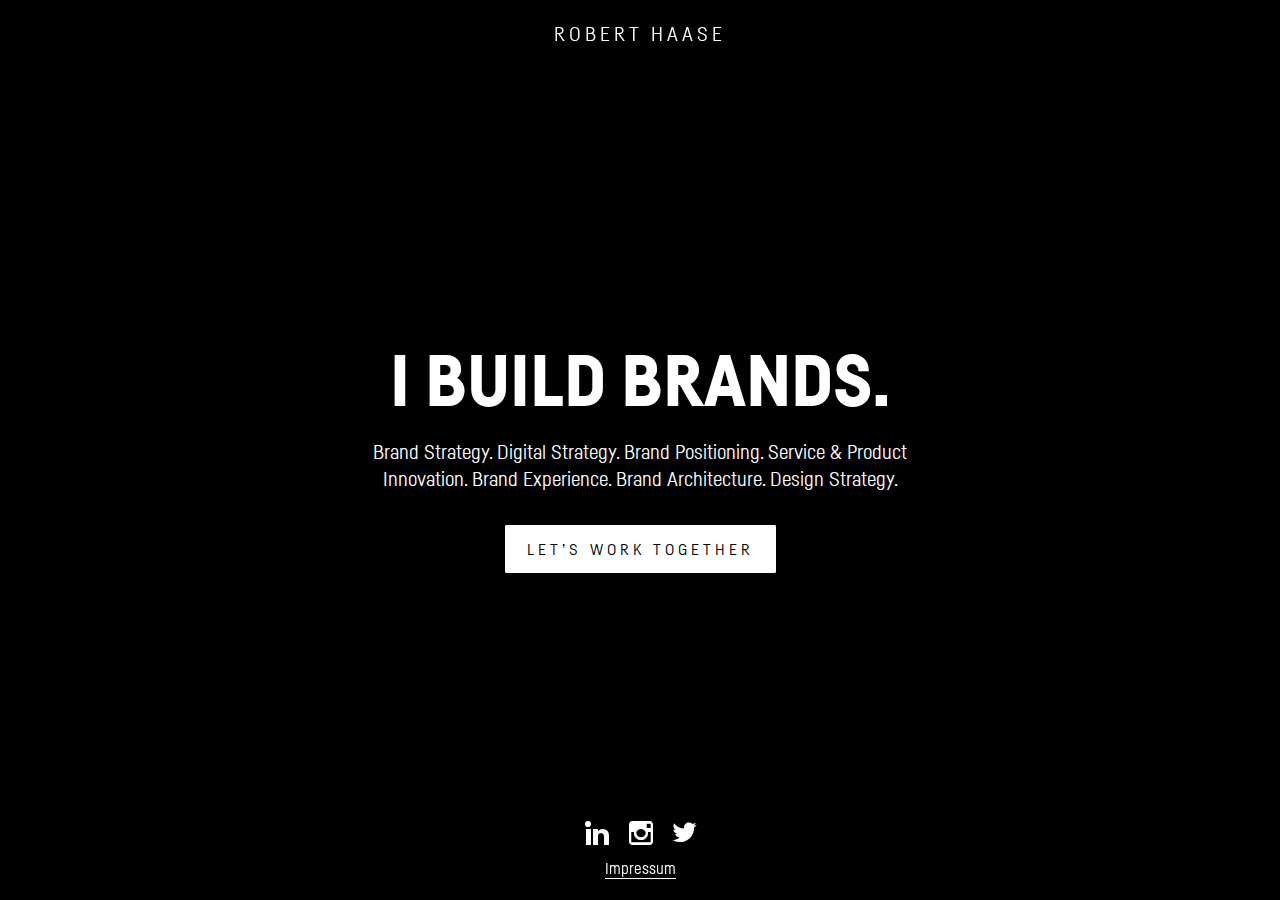
<file: index.html>
<!DOCTYPE html>
<html lang="en">
<head>

  <meta charset="utf-8" />
  <meta name="viewport" content="width=device-width,initial-scale=1.0">

  <title>Robert Haase - Brand Strategy</title>
  <meta name="description" content="">
  <meta name="keywords" content="">
  <meta name="robots" content="index, follow" />

  <meta name="twitter:card" content="Robert Haase">
  <meta name="twitter:site" content="@brand_academy">
  <meta name="twitter:creator" content="Robert Haase">
  <meta name="twitter:title" content="Robert Haase - I build Brands.">
  <meta name="twitter:description" content="">
  <meta name="twitter:image:src" content="">

  <meta property="og:url" content="http://www.robert-haase.de/">
  <meta property="og:type" content="article">
  <meta property="og:title" content="">
  <meta property="og:image" content="" />
  <meta property="og:description" content="">
  <meta property="og:site_name" content="">

  <link rel="stylesheet" href="stylesheet.css">
  <link href="webfonts/ss-social-regular.css" rel="stylesheet" />
  <script src="jquery.js" type="text/javascript"></script>

</head>
<body>

  <main>
    <header>
      <div class="logo">
        <h1><a href="/" title="Robert Haase">Robert Haase</a></h1>
      </div>
    </header>

    <section class="content">
      <h1>I build Brands.</h1>
      <p>Brand Strategy. Digital Strategy. Brand Positioning. Service & Product Innovation. Brand Experience. Brand Architecture. Design Strategy.</p>
      <a href="#" class="button js-form-toggle">Let’s work together</a>
    </section>

    <footer>
      <nav class="social-media-nav">
        <ul>
          <li><a href="https://www.linkedin.com/in/rohaase"><i class="ss-icon social-icon social-icon--li">linkedin</i></a></li>
          <li><a href="http://instagram.com/rohaase"><i class="ss-icon social-icon social-icon--ig">instagram</i></a></li>
          <li><a href="https://twitter.com/brand_academy"><i class="ss-icon social-icon social-icon--tw">twitter</i></a></li>
        </ul>
        <a href="impressum.html" class="link">Impressum</a>
      </nav>
    </footer>
  </main>

  <div class="form">
    <a href="#" class="link close-link js-form-toggle">Close this form</a>
    <form id="form2" name="form2" class="contact-form" accept-charset="UTF-8" autocomplete="off" enctype="multipart/form-data" method="post" novalidate="" action="https://rohaase.wufoo.com/forms/z6mfotk19qwgrg/#public">

      <div class="contact-form__row">
        <div class="contact-form__row__cell">
          <label for="name" class="contact-form__label required">Vorname</label>
          <input id="Field1" name="Field1" type="text" class="contact-form__textfield" placeholder="Martina" required="">
        </div>

        <div class="contact-form__row__cell">
          <label for="email" class="contact-form__label required">Nachname</label>
          <input id="Field2" name="Field2" type="email" spellcheck="false" class="contact-form__textfield" placeholder="Mustermann" required="">
        </div>
      </div>

      <div class="contact-form__row">
        <div class="contact-form__row__cell">
          <label for="email" class="contact-form__label required">E-Mail</label>
          <input id="Field3" name="Field3" type="email" spellcheck="false" class="contact-form__textfield" placeholder="martina@mustermann.de" required="">
        </div>

        <div class="contact-form__row__cell">
          <label for="tel" class="contact-form__label required">Telefonnummer</label>
          <input id="Field5" class="contact-form__textfield" name="Field5" required="" type="tel" placeholder="030 123 456">
        </div>
      </div>

      <div class="contact-form__row">
        <div class="contact-form__row__cell contact-form__row__cell--full">
          <label for="message" class="contact-form__label">Nachricht</label>
          <textarea id="Field6" name="Field6" class="contact-form__textarea" spellcheck="true"></textarea>
        </div>
      </div>

      <div class="contact-form__row">
        <div class="contact-form__row__cell contact-form__row__cell--full">
          <input id="saveForm" name="saveForm" class="contact-form__submit button" type="submit" value="Absenden">
        </div>
      </div>

      <div class="hide">
        <label for="comment">Do Not Fill This Out</label>
        <textarea name="comment" id="comment" rows="1" cols="1"></textarea>
        <input type="hidden" id="idstamp" name="idstamp" value="ShM9d03zR/7Z8cEFZIV99TqbxeEY0RgNTFriG5c6Nxg=" />
      </div>
    </form>
  </div>

  <script>
    $( ".js-form-toggle" ).click(function() {
      $( ".form" ).toggleClass( "is-open" );
    });
    </script>

    <script>
    (function(i,s,o,g,r,a,m){i['GoogleAnalyticsObject']=r;i[r]=i[r]||function(){
    (i[r].q=i[r].q||[]).push(arguments)},i[r].l=1*new Date();a=s.createElement(o),
    m=s.getElementsByTagName(o)[0];a.async=1;a.src=g;m.parentNode.insertBefore(a,m)
    })(window,document,'script','https://www.google-analytics.com/analytics.js','ga');

    ga('create', 'UA-87916335-1', 'auto');
    ga('send', 'pageview');

  </script>

</body>
</html>
</file>
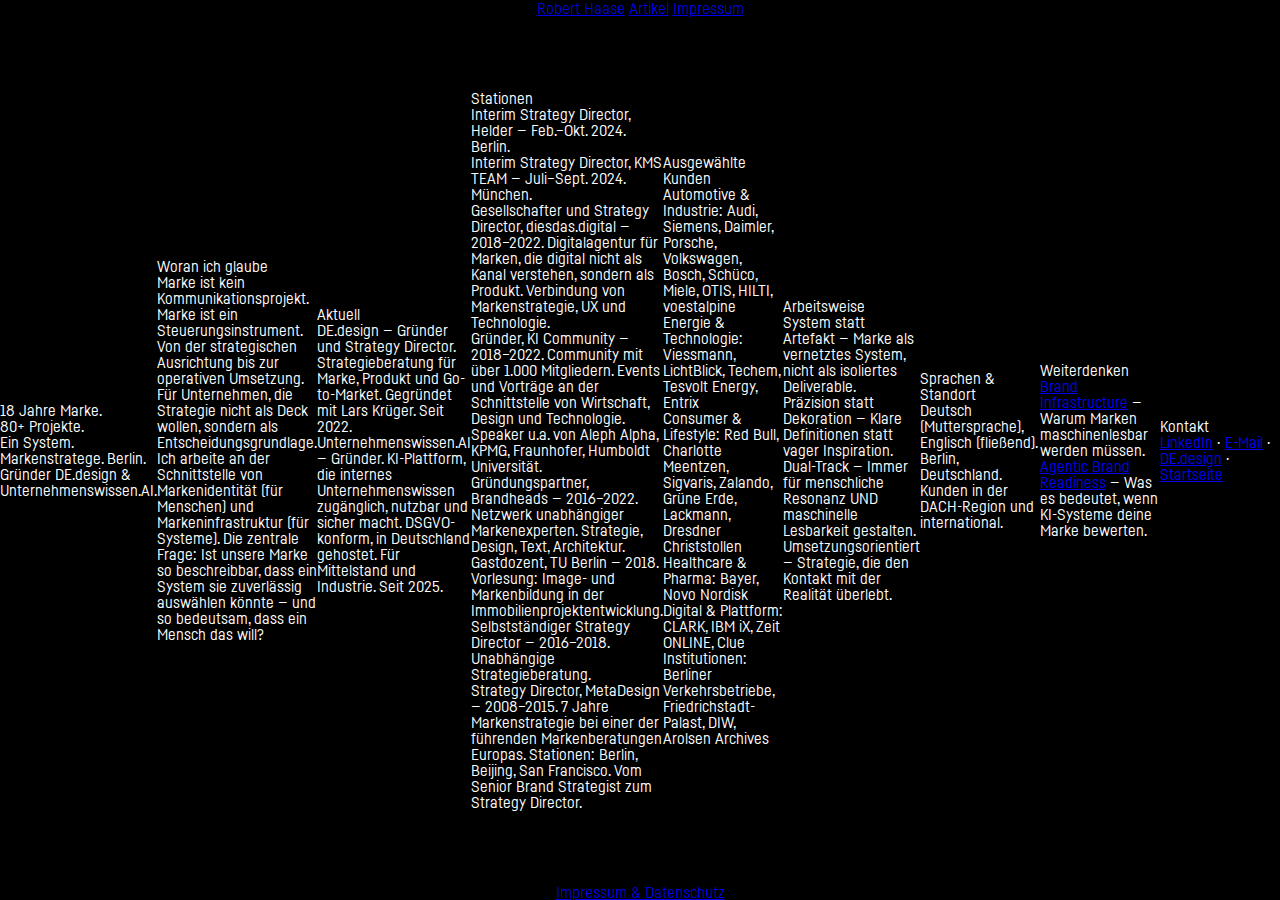
<file: about.html>
<!DOCTYPE html>
<html lang="de">
<head>
  <meta charset="UTF-8">
  <meta name="viewport" content="width=device-width, initial-scale=1.0">
  <title>Über Robert Haase — Markenstratege, Berlin</title>
  <meta name="description" content="Markenstratege mit 18+ Jahren Erfahrung. Stationen bei MetaDesign, diesdas.digital, Helder, KMS TEAM. Gründer DE.design & Unternehmenswissen.AI.">
  <meta name="author" content="Robert Haase">
  <link rel="icon" href="/favicon.ico" sizes="any">
  <link rel="apple-touch-icon" href="/apple-touch-icon.png">
  <link rel="canonical" href="https://robert-haase.de/about.html">
  <link rel="alternate" type="text/plain" href="/llms.txt" title="LLM Briefing">
  <link rel="alternate" type="text/plain" href="/llms-full.txt" title="LLM Full Profile">
  <link rel="stylesheet" href="stylesheet.css">

  <!-- Open Graph -->
  <meta property="og:type" content="profile">
  <meta property="og:title" content="Über Robert Haase — Markenstratege">
  <meta property="og:description" content="Markenstratege mit 18+ Jahren Erfahrung. 80+ Marken. Stationen bei MetaDesign, diesdas.digital, Helder, KMS TEAM.">
  <meta property="og:url" content="https://robert-haase.de/about.html">
  <meta property="og:image" content="https://robert-haase.de/og-image.png">
  <meta property="og:image:width" content="1200">
  <meta property="og:image:height" content="630">
  <meta property="og:locale" content="de_DE">
  <meta property="og:site_name" content="Robert Haase">
  <meta property="profile:first_name" content="Robert">
  <meta property="profile:last_name" content="Haase">

  <!-- Twitter/X -->
  <meta name="twitter:card" content="summary_large_image">
  <meta name="twitter:title" content="Über Robert Haase — Markenstratege">
  <meta name="twitter:description" content="Markenstratege mit 18+ Jahren Erfahrung. 80+ Marken. Berlin.">
  <meta name="twitter:image" content="https://robert-haase.de/og-image.png">

  <!-- Structured Data: BreadcrumbList -->
  <script type="application/ld+json">
  {
    "@context": "https://schema.org",
    "@type": "BreadcrumbList",
    "itemListElement": [
      { "@type": "ListItem", "position": 1, "name": "Startseite", "item": "https://robert-haase.de/" },
      { "@type": "ListItem", "position": 2, "name": "Über", "item": "https://robert-haase.de/about.html" }
    ]
  }
  </script>

  <!-- Structured Data: ProfilePage + Person -->
  <script type="application/ld+json">
  {
    "@context": "https://schema.org",
    "@type": "ProfilePage",
    "mainEntity": {
      "@id": "https://robert-haase.de/#person",
      "@type": "Person",
      "name": "Robert Haase",
      "url": "https://robert-haase.de",
      "jobTitle": "Markenstratege",
      "description": "Brand strategist working at the intersection of brand identity (for humans) and brand infrastructure (for systems). 80+ brands in 18+ years.",
      "knowsAbout": [
        "Brand Strategy", "Brand Positioning", "Brand Architecture",
        "Brand Infrastructure", "Agentic Brand Readiness",
        "Go-to-Market Strategy", "Digital Strategy"
      ],
      "knowsLanguage": ["de", "en"],
      "image": "https://robert-haase.de/og-image.png",
      "sameAs": [
        "https://www.linkedin.com/in/rohaase/"
      ],
      "address": {
        "@type": "PostalAddress",
        "addressLocality": "Berlin",
        "addressCountry": "DE"
      },
      "email": "hallo@robert-haase.de",
      "alumniOf": [
        { "@type": "Organization", "name": "MetaDesign" },
        { "@type": "Organization", "name": "diesdas.digital" },
        { "@type": "Organization", "name": "Helder" },
        { "@type": "Organization", "name": "KMS TEAM" }
      ]
    },
    "hasPart": [
      {
        "@type": "Article",
        "@id": "https://robert-haase.de/brand-infrastructure.html#article"
      },
      {
        "@type": "Article",
        "@id": "https://robert-haase.de/agentic-brand-readiness.html#article"
      }
    ]
  }
  </script>
</head>
<body>

  <header>
    <nav>
      <a href="/" class="name">Robert Haase</a>
      <a href="brand-infrastructure.html">Artikel</a>
      <a href="impressum.html">Impressum</a>
    </nav>
  </header>

  <main>
    <section class="hero">
      <h1>18 Jahre Marke.<br>80+ Projekte.<br>Ein System.</h1>
      <p class="subtitle">Markenstratege. Berlin. Gründer DE.design & Unternehmenswissen.AI.</p>
    </section>

    <section>
      <h2>Woran ich glaube</h2>
      <p>Marke ist kein Kommunikationsprojekt. Marke ist ein Steuerungsinstrument. Von der strategischen Ausrichtung bis zur operativen Umsetzung. Für Unternehmen, die Strategie nicht als Deck wollen, sondern als Entscheidungsgrundlage.</p>
      <p>Ich arbeite an der Schnittstelle von <strong>Markenidentität</strong> (für Menschen) und <strong>Markeninfrastruktur</strong> (für Systeme). Die zentrale Frage: Ist unsere Marke so beschreibbar, dass ein System sie zuverlässig auswählen könnte — und so bedeutsam, dass ein Mensch das will?</p>
    </section>

    <section>
      <h2>Aktuell</h2>
      <ul>
        <li><strong>DE.design</strong> — Gründer und Strategy Director. Strategieberatung für Marke, Produkt und Go-to-Market. Gegründet mit Lars Krüger. Seit 2022.</li>
        <li><strong>Unternehmenswissen.AI</strong> — Gründer. KI-Plattform, die internes Unternehmenswissen zugänglich, nutzbar und sicher macht. DSGVO-konform, in Deutschland gehostet. Für Mittelstand und Industrie. Seit 2025.</li>
      </ul>
    </section>

    <section>
      <h2>Stationen</h2>
      <ul>
        <li><strong>Interim Strategy Director, Helder</strong> — Feb.–Okt. 2024. Berlin.</li>
        <li><strong>Interim Strategy Director, KMS TEAM</strong> — Juli–Sept. 2024. München.</li>
        <li><strong>Gesellschafter und Strategy Director, diesdas.digital</strong> — 2018–2022. Digitalagentur für Marken, die digital nicht als Kanal verstehen, sondern als Produkt. Verbindung von Markenstrategie, UX und Technologie.</li>
        <li><strong>Gründer, KI Community</strong> — 2018–2022. Community mit über 1.000 Mitgliedern. Events und Vorträge an der Schnittstelle von Wirtschaft, Design und Technologie. Speaker u.a. von Aleph Alpha, KPMG, Fraunhofer, Humboldt Universität.</li>
        <li><strong>Gründungspartner, Brandheads</strong> — 2016–2022. Netzwerk unabhängiger Markenexperten. Strategie, Design, Text, Architektur.</li>
        <li><strong>Gastdozent, TU Berlin</strong> — 2018. Vorlesung: Image- und Markenbildung in der Immobilienprojektentwicklung.</li>
        <li><strong>Selbstständiger Strategy Director</strong> — 2016–2018. Unabhängige Strategieberatung.</li>
        <li><strong>Strategy Director, MetaDesign</strong> — 2008–2015. 7 Jahre Markenstrategie bei einer der führenden Markenberatungen Europas. Stationen: Berlin, Beijing, San Francisco. Vom Senior Brand Strategist zum Strategy Director.</li>
      </ul>
    </section>

    <section>
      <h2>Ausgewählte Kunden</h2>
      <p><strong>Automotive & Industrie:</strong> Audi, Siemens, Daimler, Porsche, Volkswagen, Bosch, Schüco, Miele, OTIS, HILTI, voestalpine</p>
      <p><strong>Energie & Technologie:</strong> Viessmann, LichtBlick, Techem, Tesvolt Energy, Entrix</p>
      <p><strong>Consumer & Lifestyle:</strong> Red Bull, Charlotte Meentzen, Sigvaris, Zalando, Grüne Erde, Lackmann, Dresdner Christstollen</p>
      <p><strong>Healthcare & Pharma:</strong> Bayer, Novo Nordisk</p>
      <p><strong>Digital & Plattform:</strong> CLARK, IBM iX, Zeit ONLINE, Clue</p>
      <p><strong>Institutionen:</strong> Berliner Verkehrsbetriebe, Friedrichstadt-Palast, DIW, Arolsen Archives</p>
    </section>

    <section>
      <h2>Arbeitsweise</h2>
      <ul>
        <li><strong>System statt Artefakt</strong> — Marke als vernetztes System, nicht als isoliertes Deliverable.</li>
        <li><strong>Präzision statt Dekoration</strong> — Klare Definitionen statt vager Inspiration.</li>
        <li><strong>Dual-Track</strong> — Immer für menschliche Resonanz UND maschinelle Lesbarkeit gestalten.</li>
        <li><strong>Umsetzungsorientiert</strong> — Strategie, die den Kontakt mit der Realität überlebt.</li>
      </ul>
    </section>

    <section>
      <h2>Sprachen & Standort</h2>
      <p>Deutsch (Muttersprache), Englisch (fließend). Berlin, Deutschland. Kunden in der DACH-Region und international.</p>
    </section>

    <section>
      <h2>Weiterdenken</h2>
      <ul>
        <li><a href="brand-infrastructure.html">Brand Infrastructure</a> — Warum Marken maschinenlesbar werden müssen.</li>
        <li><a href="agentic-brand-readiness.html">Agentic Brand Readiness</a> — Was es bedeutet, wenn KI-Systeme deine Marke bewerten.</li>
      </ul>
    </section>

    <section class="connect">
      <h2>Kontakt</h2>
      <p>
        <a href="https://www.linkedin.com/in/rohaase/">LinkedIn</a> ·
        <a href="mailto:hallo@robert-haase.de">E-Mail</a> ·
        <a href="https://www.de.design">DE.design</a> ·
        <a href="/">Startseite</a>
      </p>
    </section>
  </main>

  <footer>
    <p><a href="impressum.html">Impressum &amp; Datenschutz</a></p>
  </footer>

</body>
</html>
</file>
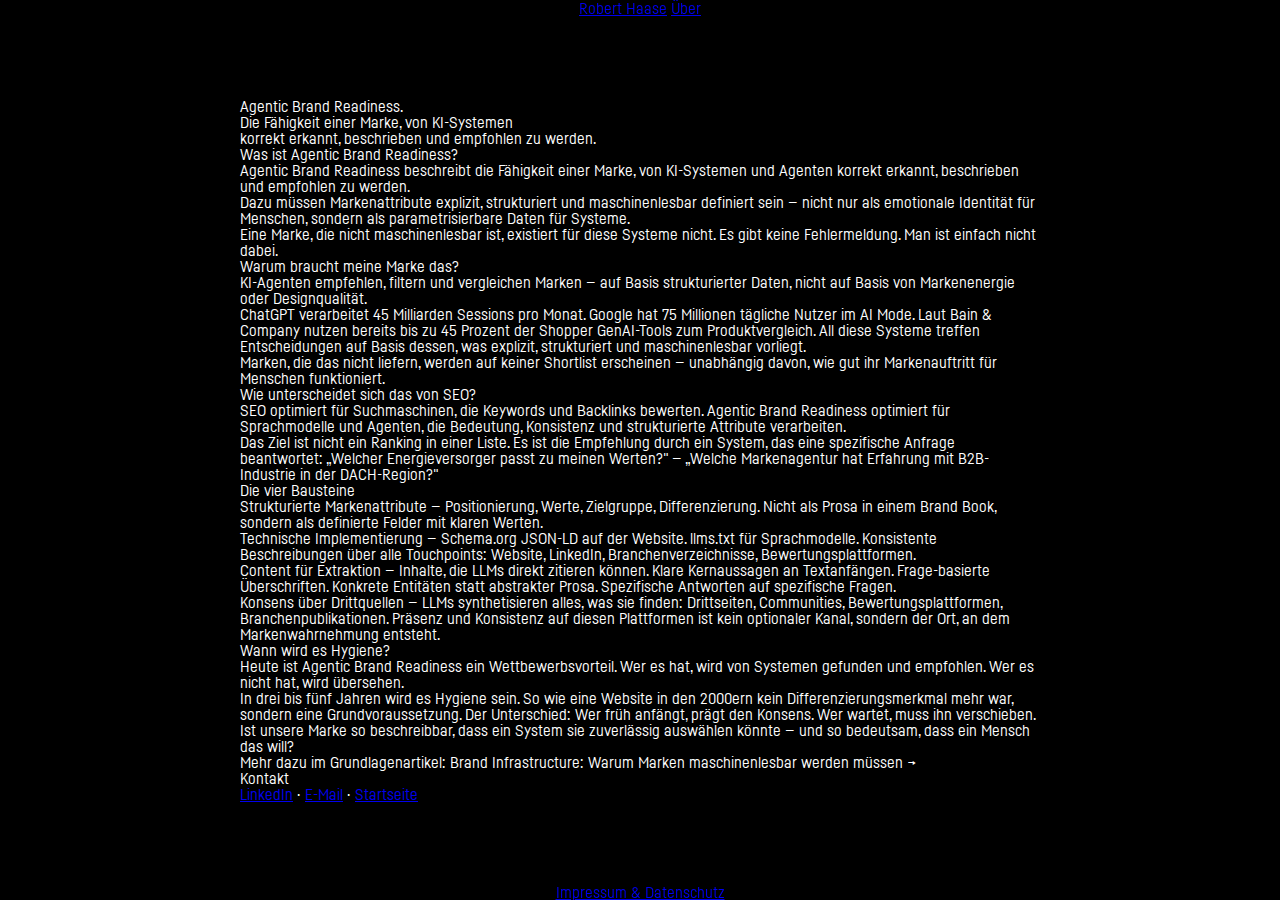
<file: agentic-brand-readiness.html>
<!DOCTYPE html>
<html lang="de">
<head>
  <meta charset="UTF-8">
  <meta name="viewport" content="width=device-width, initial-scale=1.0">
  <title>Agentic Brand Readiness — Robert Haase</title>
  <meta name="description" content="Agentic Brand Readiness: Die Fähigkeit einer Marke, von KI-Systemen korrekt erkannt, beschrieben und empfohlen zu werden. Was es ist, warum es zählt, wie man es aufbaut.">
  <meta name="author" content="Robert Haase">
  <link rel="icon" href="/favicon.ico" sizes="any">
  <link rel="apple-touch-icon" href="/apple-touch-icon.png">
  <link rel="canonical" href="https://robert-haase.de/agentic-brand-readiness.html">
  <link rel="stylesheet" href="stylesheet.css">

  <!-- Open Graph -->
  <meta property="og:type" content="article">
  <meta property="og:title" content="Agentic Brand Readiness — Robert Haase">
  <meta property="og:description" content="Die Fähigkeit einer Marke, von KI-Systemen korrekt erkannt, beschrieben und empfohlen zu werden. Was es ist, warum es zählt, wie man es aufbaut.">
  <meta property="og:url" content="https://robert-haase.de/agentic-brand-readiness.html">
  <meta property="og:image" content="https://robert-haase.de/og-image.png">
  <meta property="og:image:width" content="1200">
  <meta property="og:image:height" content="630">
  <meta property="og:locale" content="de_DE">
  <meta property="og:site_name" content="Robert Haase">

  <!-- Twitter/X -->
  <meta name="twitter:card" content="summary_large_image">
  <meta name="twitter:title" content="Agentic Brand Readiness — Robert Haase">
  <meta name="twitter:description" content="Die Fähigkeit einer Marke, von KI-Systemen korrekt erkannt, beschrieben und empfohlen zu werden.">
  <meta name="twitter:image" content="https://robert-haase.de/og-image.png">

  <!-- Structured Data: BreadcrumbList -->
  <script type="application/ld+json">
  {
    "@context": "https://schema.org",
    "@type": "BreadcrumbList",
    "itemListElement": [
      { "@type": "ListItem", "position": 1, "name": "Startseite", "item": "https://robert-haase.de/" },
      { "@type": "ListItem", "position": 2, "name": "Agentic Brand Readiness", "item": "https://robert-haase.de/agentic-brand-readiness.html" }
    ]
  }
  </script>

  <!-- Structured Data: Article -->
  <script type="application/ld+json">
  {
    "@context": "https://schema.org",
    "@type": "Article",
    "@id": "https://robert-haase.de/agentic-brand-readiness.html#article",
    "headline": "Agentic Brand Readiness",
    "description": "Die Fähigkeit einer Marke, von KI-Systemen und Agenten korrekt erkannt, beschrieben und empfohlen zu werden. Dazu müssen Markenattribute explizit, strukturiert und maschinenlesbar definiert sein.",
    "author": { "@id": "https://robert-haase.de/#person" },
    "publisher": { "@id": "https://robert-haase.de/#person" },
    "datePublished": "2026-03-27",
    "dateModified": "2026-03-27",
    "mainEntityOfPage": "https://robert-haase.de/agentic-brand-readiness.html",
    "image": "https://robert-haase.de/og-image.png",
    "inLanguage": "de",
    "keywords": ["Agentic Brand Readiness", "Brand Infrastructure", "Maschinenlesbare Marke", "AI Brand Visibility", "GEO", "AEO", "Brand Strategy", "KI Marke"],
    "articleSection": "Brand Strategy"
  }
  </script>

  <!-- Structured Data: FAQPage -->
  <script type="application/ld+json">
  {
    "@context": "https://schema.org",
    "@type": "FAQPage",
    "mainEntity": [
      {
        "@type": "Question",
        "name": "Was ist Agentic Brand Readiness?",
        "acceptedAnswer": {
          "@type": "Answer",
          "text": "Agentic Brand Readiness ist die Fähigkeit einer Marke, von KI-Systemen und Agenten korrekt erkannt, beschrieben und empfohlen zu werden. Dazu müssen Markenattribute explizit, strukturiert und maschinenlesbar definiert sein — nicht nur als emotionale Identität für Menschen, sondern als parametrisierbare Daten für Systeme."
        }
      },
      {
        "@type": "Question",
        "name": "Warum braucht meine Marke Agentic Brand Readiness?",
        "acceptedAnswer": {
          "@type": "Answer",
          "text": "KI-Agenten empfehlen, filtern und vergleichen Marken — auf Basis strukturierter Daten, nicht auf Basis von Markenenergie oder Designqualität. Wer nicht maschinenlesbar ist, existiert für diese Systeme nicht. ChatGPT, Perplexity, Google AI Overviews und spezialisierte Agenten entscheiden mit, wer auf einer Shortlist landet. Marken, die ihre Attribute nicht explizit definiert haben, werden schlicht übergangen."
        }
      },
      {
        "@type": "Question",
        "name": "Wie unterscheidet sich Agentic Brand Readiness von klassischer SEO?",
        "acceptedAnswer": {
          "@type": "Answer",
          "text": "SEO optimiert für Suchmaschinen, die Keywords und Backlinks bewerten. Agentic Brand Readiness optimiert für Sprachmodelle und Agenten, die Bedeutung, Konsistenz und strukturierte Markenattribute verarbeiten. Das Ziel ist nicht ein Ranking in einer Liste — sondern die Empfehlung durch ein System, das eine spezifische Anfrage beantwortet."
        }
      },
      {
        "@type": "Question",
        "name": "Was sind die Bausteine von Agentic Brand Readiness?",
        "acceptedAnswer": {
          "@type": "Answer",
          "text": "Die vier Kernbausteine: 1. Strukturierte Markenattribute — Positionierung, Werte, Zielgruppe, Differenzierung als definierte Felder, nicht als Prosa. 2. Technische Implementierung — Schema.org JSON-LD, llms.txt, konsistente Beschreibungen über alle Touchpoints. 3. Content für Extraktion — Inhalte, die LLMs direkt zitieren können: klare Kernaussagen, frage-basierte Strukturen, konkrete Entitäten. 4. Konsens über Drittquellen — Sichtbarkeit auf Plattformen, die LLMs als Quellen nutzen: Branchenpublikationen, Bewertungsplattformen, Communities."
        }
      },
      {
        "@type": "Question",
        "name": "Wie kann Robert Haase bei Agentic Brand Readiness helfen?",
        "acceptedAnswer": {
          "@type": "Answer",
          "text": "Robert Haase ist Markenstratege mit 18+ Jahren Erfahrung und Gründer von DE.design in Berlin. Er verbindet klassische Markenstrategie mit technischer Implementierung und arbeitet an der Schnittstelle von Brand Identity (für Menschen) und Brand Infrastructure (für Systeme). Kontakt: hallo@robert-haase.de"
        }
      }
    ]
  }
  </script>
</head>
<body>

  <header>
    <nav>
      <a href="/" class="name">Robert Haase</a>
      <a href="about.html">Über</a>
    </nav>
  </header>

  <main>
    <article>
      <section class="hero">
        <h1>Agentic Brand Readiness.</h1>
        <p class="subtitle">Die Fähigkeit einer Marke, von KI-Systemen<br>korrekt erkannt, beschrieben und empfohlen zu werden.</p>
      </section>

      <section class="article-body">

        <h2>Was ist Agentic Brand Readiness?</h2>

        <p>Agentic Brand Readiness beschreibt die Fähigkeit einer Marke, von KI-Systemen und Agenten korrekt erkannt, beschrieben und empfohlen zu werden.</p>

        <p>Dazu müssen Markenattribute explizit, strukturiert und maschinenlesbar definiert sein — nicht nur als emotionale Identität für Menschen, sondern als parametrisierbare Daten für Systeme.</p>

        <p>Eine Marke, die nicht maschinenlesbar ist, existiert für diese Systeme nicht. Es gibt keine Fehlermeldung. Man ist einfach nicht dabei.</p>

        <h2>Warum braucht meine Marke das?</h2>

        <p>KI-Agenten empfehlen, filtern und vergleichen Marken — auf Basis strukturierter Daten, nicht auf Basis von Markenenergie oder Designqualität.</p>

        <p>ChatGPT verarbeitet 45 Milliarden Sessions pro Monat. Google hat 75 Millionen tägliche Nutzer im AI Mode. Laut Bain & Company nutzen bereits bis zu 45 Prozent der Shopper GenAI-Tools zum Produktvergleich. All diese Systeme treffen Entscheidungen auf Basis dessen, was explizit, strukturiert und maschinenlesbar vorliegt.</p>

        <p>Marken, die das nicht liefern, werden auf keiner Shortlist erscheinen — unabhängig davon, wie gut ihr Markenauftritt für Menschen funktioniert.</p>

        <h2>Wie unterscheidet sich das von SEO?</h2>

        <p>SEO optimiert für Suchmaschinen, die Keywords und Backlinks bewerten. Agentic Brand Readiness optimiert für Sprachmodelle und Agenten, die Bedeutung, Konsistenz und strukturierte Attribute verarbeiten.</p>

        <p>Das Ziel ist nicht ein Ranking in einer Liste. Es ist die Empfehlung durch ein System, das eine spezifische Anfrage beantwortet: <em>„Welcher Energieversorger passt zu meinen Werten?"</em> — <em>„Welche Markenagentur hat Erfahrung mit B2B-Industrie in der DACH-Region?"</em></p>

        <h2>Die vier Bausteine</h2>

        <ul>
          <li><strong>Strukturierte Markenattribute</strong> — Positionierung, Werte, Zielgruppe, Differenzierung. Nicht als Prosa in einem Brand Book, sondern als definierte Felder mit klaren Werten.</li>
          <li><strong>Technische Implementierung</strong> — Schema.org JSON-LD auf der Website. llms.txt für Sprachmodelle. Konsistente Beschreibungen über alle Touchpoints: Website, LinkedIn, Branchenverzeichnisse, Bewertungsplattformen.</li>
          <li><strong>Content für Extraktion</strong> — Inhalte, die LLMs direkt zitieren können. Klare Kernaussagen an Textanfängen. Frage-basierte Überschriften. Konkrete Entitäten statt abstrakter Prosa. Spezifische Antworten auf spezifische Fragen.</li>
          <li><strong>Konsens über Drittquellen</strong> — LLMs synthetisieren alles, was sie finden: Drittseiten, Communities, Bewertungsplattformen, Branchenpublikationen. Präsenz und Konsistenz auf diesen Plattformen ist kein optionaler Kanal, sondern der Ort, an dem Markenwahrnehmung entsteht.</li>
        </ul>

        <h2>Wann wird es Hygiene?</h2>

        <p>Heute ist Agentic Brand Readiness ein Wettbewerbsvorteil. Wer es hat, wird von Systemen gefunden und empfohlen. Wer es nicht hat, wird übersehen.</p>

        <p>In drei bis fünf Jahren wird es Hygiene sein. So wie eine Website in den 2000ern kein Differenzierungsmerkmal mehr war, sondern eine Grundvoraussetzung. Der Unterschied: Wer früh anfängt, prägt den Konsens. Wer wartet, muss ihn verschieben.</p>

        <blockquote>Ist unsere Marke so beschreibbar, dass ein System sie zuverlässig auswählen könnte — und so bedeutsam, dass ein Mensch das will?</blockquote>

        <p>Mehr dazu im Grundlagenartikel: <a href="brand-infrastructure.html" style="color: var(--white); border-bottom: 1px solid var(--gray); text-decoration: none; padding-bottom: 1px;">Brand Infrastructure: Warum Marken maschinenlesbar werden müssen →</a></p>

      </section>

      <section class="connect">
        <h2>Kontakt</h2>
        <p>
          <a href="https://www.linkedin.com/in/rohaase/">LinkedIn</a> ·
          <a href="mailto:hallo@robert-haase.de">E-Mail</a> ·
          <a href="/">Startseite</a>
        </p>
      </section>
    </article>
  </main>

  <footer>
    <p><a href="impressum.html">Impressum &amp; Datenschutz</a></p>
  </footer>

</body>
</html>
</file>
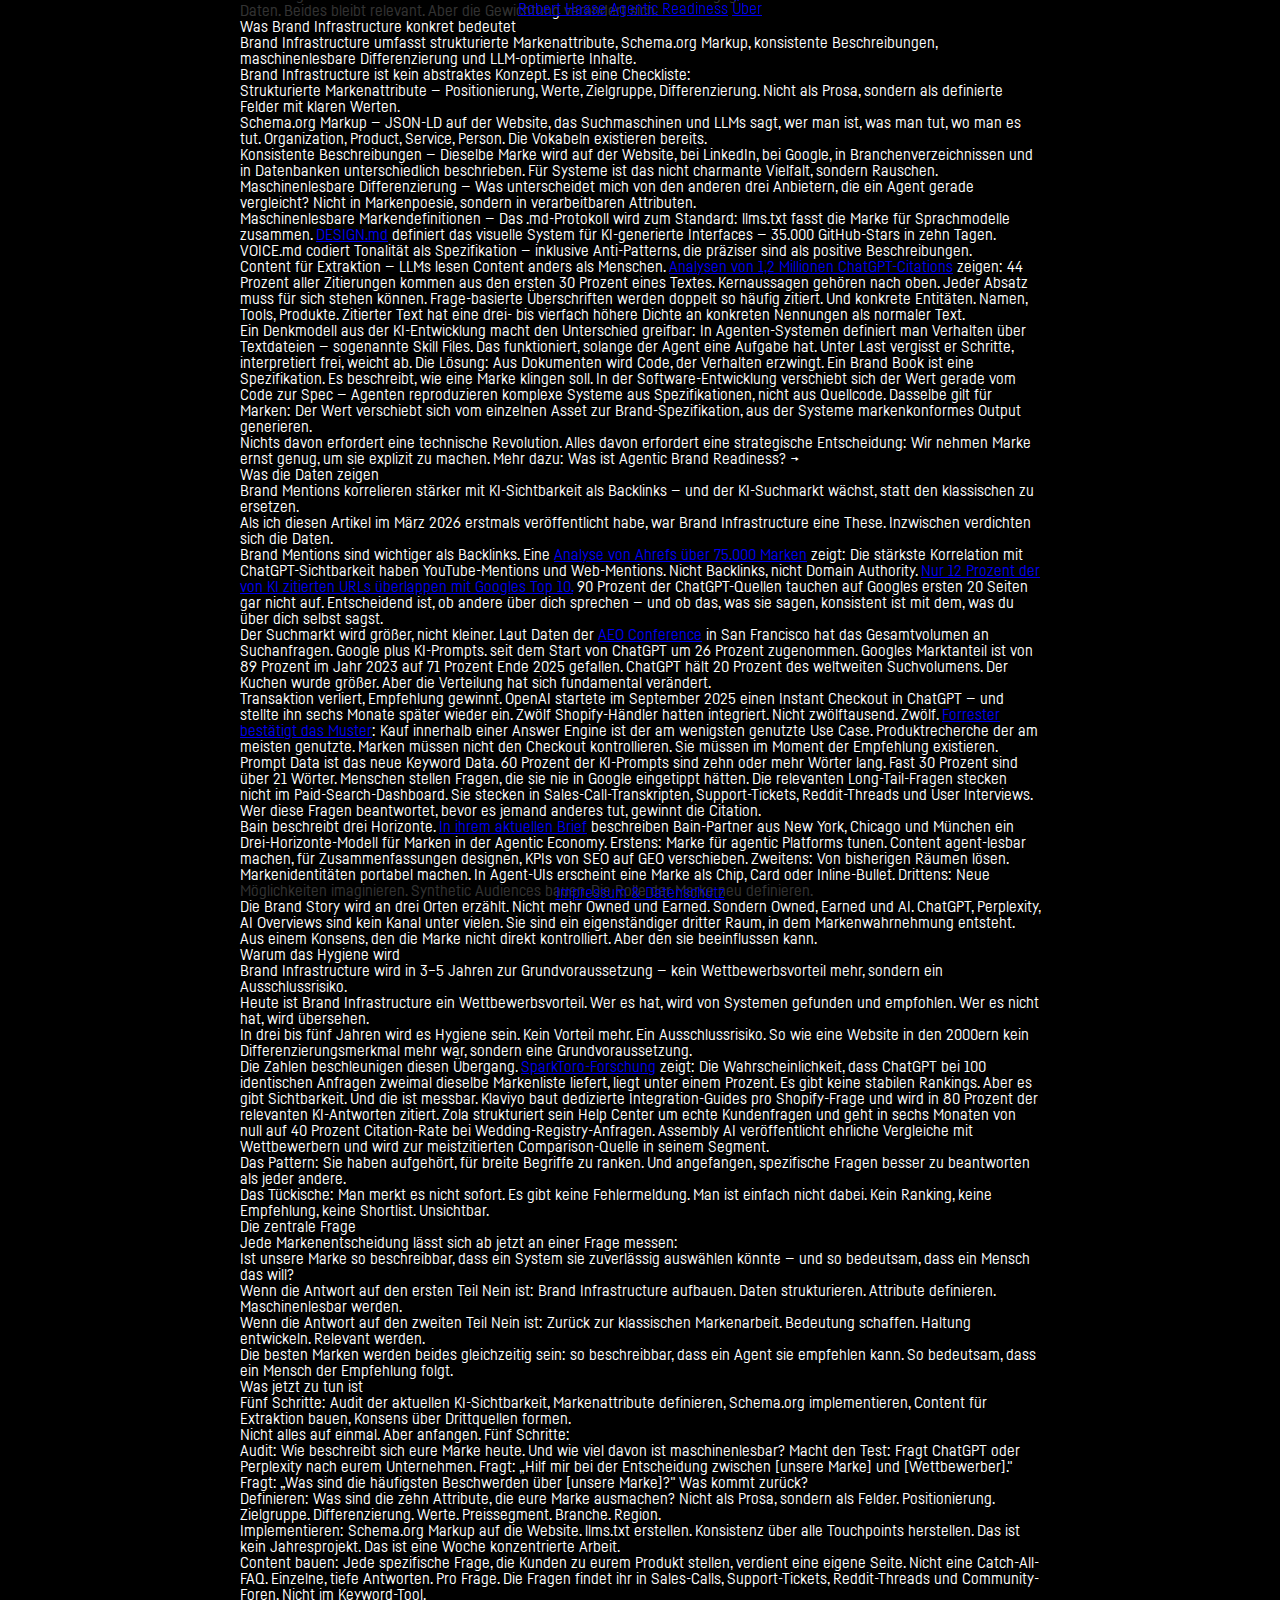
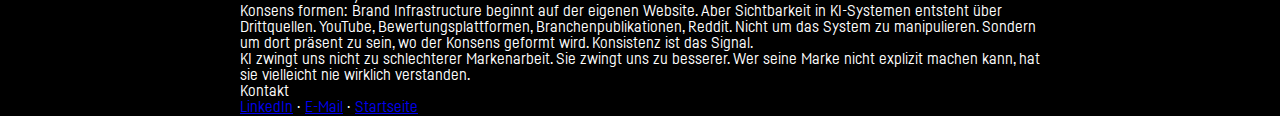
<file: brand-infrastructure.html>
<!DOCTYPE html>
<html lang="de">
<head>
  <meta charset="UTF-8">
  <meta name="viewport" content="width=device-width, initial-scale=1.0">
  <title>Brand Infrastructure: Warum Marken maschinenlesbar werden müssen — Robert Haase</title>
  <meta name="description" content="KI-Agenten erzählen deine Markengeschichte. Ob du willst oder nicht. Brand Infrastructure ist die strategische Antwort: Marke in zwei Richtungen gleichzeitig denken — für Menschen und für Systeme.">
  <meta name="author" content="Robert Haase">
  <link rel="icon" href="/favicon.ico" sizes="any">
  <link rel="apple-touch-icon" href="/apple-touch-icon.png">
  <link rel="canonical" href="https://robert-haase.de/brand-infrastructure.html">
  <link rel="stylesheet" href="stylesheet.css">

  <!-- Open Graph -->
  <meta property="og:type" content="article">
  <meta property="og:title" content="Brand Infrastructure: Warum Marken maschinenlesbar werden müssen">
  <meta property="og:description" content="KI-Agenten erzählen deine Markengeschichte. Ob du willst oder nicht. Brand Infrastructure ist die strategische Antwort.">
  <meta property="og:url" content="https://robert-haase.de/brand-infrastructure.html">
  <meta property="og:image" content="https://robert-haase.de/og-image.png">
  <meta property="og:image:width" content="1200">
  <meta property="og:image:height" content="630">
  <meta property="og:locale" content="de_DE">
  <meta property="og:site_name" content="Robert Haase">
  <meta property="article:author" content="https://www.linkedin.com/in/rohaase/">
  <meta property="article:published_time" content="2026-03-07">
  <meta property="article:modified_time" content="2026-04-10">

  <!-- Twitter/X -->
  <meta name="twitter:card" content="summary_large_image">
  <meta name="twitter:title" content="Brand Infrastructure: Warum Marken maschinenlesbar werden müssen">
  <meta name="twitter:description" content="KI-Agenten erzählen deine Markengeschichte. Ob du willst oder nicht. Brand Infrastructure ist die strategische Antwort.">
  <meta name="twitter:image" content="https://robert-haase.de/og-image.png">

  <!-- Structured Data: BreadcrumbList -->
  <script type="application/ld+json">
  {
    "@context": "https://schema.org",
    "@type": "BreadcrumbList",
    "itemListElement": [
      { "@type": "ListItem", "position": 1, "name": "Startseite", "item": "https://robert-haase.de/" },
      { "@type": "ListItem", "position": 2, "name": "Brand Infrastructure", "item": "https://robert-haase.de/brand-infrastructure.html" }
    ]
  }
  </script>

  <!-- Structured Data: Article -->
  <script type="application/ld+json">
  {
    "@context": "https://schema.org",
    "@type": "Article",
    "@id": "https://robert-haase.de/brand-infrastructure.html#article",
    "headline": "Brand Infrastructure: Warum Marken maschinenlesbar werden müssen",
    "description": "KI-Agenten erzählen deine Markengeschichte. Brand Infrastructure ist die strategische Antwort: Marke in zwei Richtungen gleichzeitig denken — für Menschen und für Systeme.",
    "author": { "@id": "https://robert-haase.de/#person" },
    "publisher": {
      "@type": "Organization",
      "name": "Robert Haase",
      "url": "https://robert-haase.de",
      "logo": {
        "@type": "ImageObject",
        "url": "https://robert-haase.de/og-image.png"
      }
    },
    "datePublished": "2026-03-07",
    "dateModified": "2026-04-10",
    "mainEntityOfPage": "https://robert-haase.de/brand-infrastructure.html",
    "image": "https://robert-haase.de/og-image.png",
    "inLanguage": "de",
    "keywords": ["Brand Infrastructure", "Markeninfrastruktur", "Agentic Economy", "Brand Strategy", "AEO", "GEO", "LLM Brand Visibility", "Maschinenlesbare Marke"],
    "articleSection": "Brand Strategy",
    "speakable": {
      "@type": "SpeakableSpecification",
      "cssSelector": [".hero h1", ".article-body h2", ".article-body blockquote"]
    }
  }
  </script>
</head>
<body>

  <header>
    <nav>
      <a href="/" class="name">Robert Haase</a>
      <a href="agentic-brand-readiness.html">Agentic Readiness</a>
      <a href="about.html">Über</a>
    </nav>
  </header>

  <main>
    <article>
      <section class="hero">
        <h1>Brand Infrastructure:<br>Warum Marken maschinenlesbar werden müssen.</h1>
        <p class="subtitle">März 2026 · Robert Haase · <em>Aktualisiert 10. April 2026</em></p>
      </section>

      <section class="article-body">

        <h2>Die Verschiebung</h2>

        <p><strong>KI-Agenten entscheiden zunehmend mit, welche Marken empfohlen werden — auf Basis strukturierter Daten, nicht auf Basis von Bauchgefühl.</strong></p>

        <p>Markenarbeit war immer eine Disziplin der Interpretation. Ein Logo, ein Claim, ein Gefühl. Menschen sehen eine Marke und entscheiden intuitiv: passt oder passt nicht. Das hat Jahrzehnte funktioniert, weil Menschen die einzigen waren, die entschieden haben.</p>

        <p>Das ändert sich gerade. Nicht irgendwann. Jetzt.</p>

        <p>KI-Agenten empfehlen Produkte, filtern Dienstleister, vergleichen Anbieter. Laut einer aktuellen <a href="https://www.bain.com/insights/when-people-never-see-your-app-designing-brands-for-the-agentic-economy/">Studie von Bain &amp; Company</a> nutzen bereits bis zu 45 Prozent der Shopper GenAI-Tools zum Produktvergleich. Google hat 75 Millionen tägliche Nutzer im AI Mode. ChatGPT verarbeitet weltweit 45 Milliarden Sessions pro Monat. <a href="https://fortune.com/2026/03/29/ai-agents-driving-your-revenue-are-you-invisible-brand/">Targets ChatGPT-Traffic wächst 40 Prozent pro Monat. Walmart bezieht 35 Prozent seines Referral-Traffics von ChatGPT.</a> Diese Systeme entscheiden auf Basis strukturierter Daten. Nicht auf Basis von Markenenergie.</p>

        <p>Marken, die das nicht liefern können, existieren für diese Systeme nicht.</p>

        <h2>Das Problem: Marken sind für Menschen gebaut</h2>

        <p><strong>Was im Kopf funktioniert, funktioniert nicht in einer API-Abfrage — die meisten Markenattribute existieren nicht in maschinenlesbarer Form.</strong></p>

        <p>Die meisten Marken sind exakt dafür optimiert, was sie sein sollten: menschlich erfahrbar. Visuell. Emotional. Intuitiv. Ein gutes Markenbild entsteht im Kopf. Nicht in einer Datenbank.</p>

        <p>Das Problem: Was im Kopf funktioniert, funktioniert nicht in einer API-Abfrage. Ein Agent, der gefragt wird „Welcher Energieversorger passt zu meinen Werten?", braucht keine Farbpalette. Er braucht strukturierte Attribute: Positionierung, Werte, Differenzierungsmerkmale, Zielgruppe, Preissegment. In einem Format, das er verarbeiten kann.</p>

        <p>Die Realität in den meisten Unternehmen: Diese Daten existieren nicht. Oder sie existieren in PowerPoint-Decks, die seit drei Jahren niemand geöffnet hat. Oder sie existieren in den Köpfen von drei Leuten im Marketing, die nächsten Monat die Firma wechseln.</p>

        <h2>KI erzählt deine Markengeschichte. Ob du willst oder nicht.</h2>

        <p>Hier liegt das eigentliche Problem. Es geht nicht nur darum, ob deine Marke auffindbar ist. Es geht darum, dass KI-Systeme deine Markengeschichte bereits erzählen. Sie synthetisieren alles, was sie finden: Website, Reddit-Threads, YouTube-Videos, Bewertungen, LinkedIn-Posts, Glassdoor-Einträge. Daraus formen sie einen Konsens. Und dieser Konsens wird zur Markenwahrnehmung für jeden, der eine KI befragt.</p>

        <p>Das ist die ultimative Konsequenz dessen, was Markenarbeit immer wusste: Man kontrolliert nicht die Marke. Man kontrolliert das Branding und das Brand Marketing. Der Unterschied: Früher waren die unkontrollierten Fragmente verstreut. Ein Beschwerdepost auf Reddit erreichte ein paar hundert Menschen. Heute wird dieser Post von KI-Systemen synthetisiert. Zusammen mit jeder anderen Erwähnung. Für immer. Oder zumindest so lange, bis genug andere Stimmen den Konsens verschieben.</p>

        <h2>Brand Identity und Brand Infrastructure</h2>

        <p><strong>Brand Infrastructure ist die maschinenlesbare Schicht der Marke — explizit, parametrisierbar, für Systeme. Sie ergänzt Brand Identity, ersetzt sie nicht.</strong></p>

        <p>Die Lösung ist nicht, Marken weniger menschlich zu machen. Die Lösung ist, Marke in zwei Richtungen gleichzeitig zu denken:</p>

        <p><strong>Brand Identity</strong> — offen, emotional, für Menschen. Das, was Markenarbeit immer war und bleiben muss. Die Geschichte. Das Gefühl. Die Haltung. Was Menschen dazu bringt, sich für eine Marke zu entscheiden, bevor sie einen rationalen Grund nennen können.</p>

        <p><strong>Brand Infrastructure</strong> — explizit, parametrisierbar, für Systeme. Die maschinenlesbare Schicht der Marke. Strukturierte Daten, die beschreiben, wofür eine Marke steht, was sie anbietet, wie sie sich unterscheidet. In einem Format, das Algorithmen und Agenten verarbeiten können.</p>

        <p>Beides ist nicht optional. Beides ist nicht alternativ. Beides muss gleichzeitig existieren.</p>

        <p>Wer nur Brand Identity hat, verliert Sichtbarkeit in einer Welt, in der Systeme mitentscheiden. Wer nur Brand Infrastructure hat, gewinnt Sichtbarkeit bei Maschinen. Und verliert sie bei Menschen.</p>

        <p>Bain bringt es auf den Punkt: Vertrauen verschiebt sich. Von einem Gefühl gegenüber einer Marke zu einem Attribut ihrer Daten. Beides bleibt relevant. Aber die Gewichtung verändert sich.</p>

        <h2>Was Brand Infrastructure konkret bedeutet</h2>

        <p><strong>Brand Infrastructure umfasst strukturierte Markenattribute, Schema.org Markup, konsistente Beschreibungen, maschinenlesbare Differenzierung und LLM-optimierte Inhalte.</strong></p>

        <p>Brand Infrastructure ist kein abstraktes Konzept. Es ist eine Checkliste:</p>

        <ul>
          <li><strong>Strukturierte Markenattribute</strong> — Positionierung, Werte, Zielgruppe, Differenzierung. Nicht als Prosa, sondern als definierte Felder mit klaren Werten.</li>
          <li><strong>Schema.org Markup</strong> — JSON-LD auf der Website, das Suchmaschinen und LLMs sagt, wer man ist, was man tut, wo man es tut. Organization, Product, Service, Person. Die Vokabeln existieren bereits.</li>
          <li><strong>Konsistente Beschreibungen</strong> — Dieselbe Marke wird auf der Website, bei LinkedIn, bei Google, in Branchenverzeichnissen und in Datenbanken unterschiedlich beschrieben. Für Systeme ist das nicht charmante Vielfalt, sondern Rauschen.</li>
          <li><strong>Maschinenlesbare Differenzierung</strong> — Was unterscheidet mich von den anderen drei Anbietern, die ein Agent gerade vergleicht? Nicht in Markenpoesie, sondern in verarbeitbaren Attributen.</li>
          <li><strong>Maschinenlesbare Markendefinitionen</strong> — Das .md-Protokoll wird zum Standard: llms.txt fasst die Marke für Sprachmodelle zusammen. <a href="https://ossinsight.io/blog/design-md-protocol-2026">DESIGN.md</a> definiert das visuelle System für KI-generierte Interfaces — 35.000 GitHub-Stars in zehn Tagen. VOICE.md codiert Tonalität als Spezifikation — inklusive Anti-Patterns, die präziser sind als positive Beschreibungen.</li>
          <li><strong>Content für Extraktion</strong> — LLMs lesen Content anders als Menschen. <a href="https://www.growth-memo.com/p/the-science-of-how-ai-pays-attention">Analysen von 1,2 Millionen ChatGPT-Citations</a> zeigen: 44 Prozent aller Zitierungen kommen aus den ersten 30 Prozent eines Textes. Kernaussagen gehören nach oben. Jeder Absatz muss für sich stehen können. Frage-basierte Überschriften werden doppelt so häufig zitiert. Und konkrete Entitäten. Namen, Tools, Produkte. Zitierter Text hat eine drei- bis vierfach höhere Dichte an konkreten Nennungen als normaler Text.</li>
        </ul>

        <p>Ein Denkmodell aus der KI-Entwicklung macht den Unterschied greifbar: In Agenten-Systemen definiert man Verhalten über Textdateien — sogenannte Skill Files. Das funktioniert, solange der Agent eine Aufgabe hat. Unter Last vergisst er Schritte, interpretiert frei, weicht ab. Die Lösung: Aus Dokumenten wird Code, der Verhalten erzwingt. Ein Brand Book ist eine Spezifikation. Es beschreibt, wie eine Marke klingen soll. In der Software-Entwicklung verschiebt sich der Wert gerade vom Code zur Spec — Agenten reproduzieren komplexe Systeme aus Spezifikationen, nicht aus Quellcode. Dasselbe gilt für Marken: Der Wert verschiebt sich vom einzelnen Asset zur Brand-Spezifikation, aus der Systeme markenkonformes Output generieren.</p>

        <p>Nichts davon erfordert eine technische Revolution. Alles davon erfordert eine strategische Entscheidung: Wir nehmen Marke ernst genug, um sie explizit zu machen. Mehr dazu: <a href="agentic-brand-readiness.html" style="color: var(--white); border-bottom: 1px solid var(--gray); text-decoration: none; padding-bottom: 1px;">Was ist Agentic Brand Readiness? →</a></p>

        <h2>Was die Daten zeigen</h2>

        <p><strong>Brand Mentions korrelieren stärker mit KI-Sichtbarkeit als Backlinks — und der KI-Suchmarkt wächst, statt den klassischen zu ersetzen.</strong></p>

        <p>Als ich diesen Artikel im März 2026 erstmals veröffentlicht habe, war Brand Infrastructure eine These. Inzwischen verdichten sich die Daten.</p>

        <p><strong>Brand Mentions sind wichtiger als Backlinks.</strong> Eine <a href="https://ahrefs.com/blog/ai-brand-visibility-correlations/">Analyse von Ahrefs über 75.000 Marken</a> zeigt: Die stärkste Korrelation mit ChatGPT-Sichtbarkeit haben YouTube-Mentions und Web-Mentions. Nicht Backlinks, nicht Domain Authority. <a href="https://fortune.com/2026/03/29/ai-agents-driving-your-revenue-are-you-invisible-brand/">Nur 12 Prozent der von KI zitierten URLs überlappen mit Googles Top 10.</a> 90 Prozent der ChatGPT-Quellen tauchen auf Googles ersten 20 Seiten gar nicht auf. Entscheidend ist, ob andere über dich sprechen — und ob das, was sie sagen, konsistent ist mit dem, was du über dich selbst sagst.</p>

        <p><strong>Der Suchmarkt wird größer, nicht kleiner.</strong> Laut Daten der <a href="https://aeoconf.com/">AEO Conference</a> in San Francisco hat das Gesamtvolumen an Suchanfragen. Google plus KI-Prompts. seit dem Start von ChatGPT um 26 Prozent zugenommen. Googles Marktanteil ist von 89 Prozent im Jahr 2023 auf 71 Prozent Ende 2025 gefallen. ChatGPT hält 20 Prozent des weltweiten Suchvolumens. Der Kuchen wurde größer. Aber die Verteilung hat sich fundamental verändert.</p>

        <p><strong>Transaktion verliert, Empfehlung gewinnt.</strong> OpenAI startete im September 2025 einen Instant Checkout in ChatGPT — und stellte ihn sechs Monate später wieder ein. Zwölf Shopify-Händler hatten integriert. Nicht zwölftausend. Zwölf. <a href="https://www.business-punk.com/tech/der-laden-den-niemand-betreten-hat/">Forrester bestätigt das Muster</a>: Kauf innerhalb einer Answer Engine ist der am wenigsten genutzte Use Case. Produktrecherche der am meisten genutzte. Marken müssen nicht den Checkout kontrollieren. Sie müssen im Moment der Empfehlung existieren.</p>

        <p><strong>Prompt Data ist das neue Keyword Data.</strong> 60 Prozent der KI-Prompts sind zehn oder mehr Wörter lang. Fast 30 Prozent sind über 21 Wörter. Menschen stellen Fragen, die sie nie in Google eingetippt hätten. Die relevanten Long-Tail-Fragen stecken nicht im Paid-Search-Dashboard. Sie stecken in Sales-Call-Transkripten, Support-Tickets, Reddit-Threads und User Interviews. Wer diese Fragen beantwortet, bevor es jemand anderes tut, gewinnt die Citation.</p>

        <p><strong>Bain beschreibt drei Horizonte.</strong> <a href="https://www.bain.com/insights/when-people-never-see-your-app-designing-brands-for-the-agentic-economy/">In ihrem aktuellen Brief</a> beschreiben Bain-Partner aus New York, Chicago und München ein Drei-Horizonte-Modell für Marken in der Agentic Economy. Erstens: Marke für agentic Platforms tunen. Content agent-lesbar machen, für Zusammenfassungen designen, KPIs von SEO auf GEO verschieben. Zweitens: Von bisherigen Räumen lösen. Markenidentitäten portabel machen. In Agent-UIs erscheint eine Marke als Chip, Card oder Inline-Bullet. Drittens: Neue Möglichkeiten imaginieren. Synthetic Audiences bauen. Die Rolle der Marke neu definieren.</p>

        <p><strong>Die Brand Story wird an drei Orten erzählt.</strong> Nicht mehr Owned und Earned. Sondern Owned, Earned und AI. ChatGPT, Perplexity, AI Overviews sind kein Kanal unter vielen. Sie sind ein eigenständiger dritter Raum, in dem Markenwahrnehmung entsteht. Aus einem Konsens, den die Marke nicht direkt kontrolliert. Aber den sie beeinflussen kann.</p>

        <h2>Warum das Hygiene wird</h2>

        <p><strong>Brand Infrastructure wird in 3–5 Jahren zur Grundvoraussetzung — kein Wettbewerbsvorteil mehr, sondern ein Ausschlussrisiko.</strong></p>

        <p>Heute ist Brand Infrastructure ein Wettbewerbsvorteil. Wer es hat, wird von Systemen gefunden und empfohlen. Wer es nicht hat, wird übersehen.</p>

        <p>In drei bis fünf Jahren wird es Hygiene sein. Kein Vorteil mehr. Ein Ausschlussrisiko. So wie eine Website in den 2000ern kein Differenzierungsmerkmal mehr war, sondern eine Grundvoraussetzung.</p>

        <p>Die Zahlen beschleunigen diesen Übergang. <a href="https://sparktoro.com/blog/new-research-ais-are-highly-inconsistent-when-recommending-brands-or-products-marketers-should-take-care-when-tracking-ai-visibility/">SparkToro-Forschung</a> zeigt: Die Wahrscheinlichkeit, dass ChatGPT bei 100 identischen Anfragen zweimal dieselbe Markenliste liefert, liegt unter einem Prozent. Es gibt keine stabilen Rankings. Aber es gibt Sichtbarkeit. Und die ist messbar. Klaviyo baut dedizierte Integration-Guides pro Shopify-Frage und wird in 80 Prozent der relevanten KI-Antworten zitiert. Zola strukturiert sein Help Center um echte Kundenfragen und geht in sechs Monaten von null auf 40 Prozent Citation-Rate bei Wedding-Registry-Anfragen. Assembly AI veröffentlicht ehrliche Vergleiche mit Wettbewerbern und wird zur meistzitierten Comparison-Quelle in seinem Segment.</p>

        <p>Das Pattern: Sie haben aufgehört, für breite Begriffe zu ranken. Und angefangen, spezifische Fragen besser zu beantworten als jeder andere.</p>

        <p>Das Tückische: Man merkt es nicht sofort. Es gibt keine Fehlermeldung. Man ist einfach nicht dabei. Kein Ranking, keine Empfehlung, keine Shortlist. Unsichtbar.</p>

        <h2>Die zentrale Frage</h2>

        <p>Jede Markenentscheidung lässt sich ab jetzt an einer Frage messen:</p>

        <blockquote>Ist unsere Marke so beschreibbar, dass ein System sie zuverlässig auswählen könnte — und so bedeutsam, dass ein Mensch das will?</blockquote>

        <p>Wenn die Antwort auf den ersten Teil Nein ist: Brand Infrastructure aufbauen. Daten strukturieren. Attribute definieren. Maschinenlesbar werden.</p>

        <p>Wenn die Antwort auf den zweiten Teil Nein ist: Zurück zur klassischen Markenarbeit. Bedeutung schaffen. Haltung entwickeln. Relevant werden.</p>

        <p>Die besten Marken werden beides gleichzeitig sein: so beschreibbar, dass ein Agent sie empfehlen kann. So bedeutsam, dass ein Mensch der Empfehlung folgt.</p>

        <h2>Was jetzt zu tun ist</h2>

        <p><strong>Fünf Schritte: Audit der aktuellen KI-Sichtbarkeit, Markenattribute definieren, Schema.org implementieren, Content für Extraktion bauen, Konsens über Drittquellen formen.</strong></p>

        <p>Nicht alles auf einmal. Aber anfangen. Fünf Schritte:</p>

        <ul>
          <li><strong>Audit:</strong> Wie beschreibt sich eure Marke heute. Und wie viel davon ist maschinenlesbar? Macht den Test: Fragt ChatGPT oder Perplexity nach eurem Unternehmen. Fragt: „Hilf mir bei der Entscheidung zwischen [unsere Marke] und [Wettbewerber]." Fragt: „Was sind die häufigsten Beschwerden über [unsere Marke]?" Was kommt zurück?</li>
          <li><strong>Definieren:</strong> Was sind die zehn Attribute, die eure Marke ausmachen? Nicht als Prosa, sondern als Felder. Positionierung. Zielgruppe. Differenzierung. Werte. Preissegment. Branche. Region.</li>
          <li><strong>Implementieren:</strong> Schema.org Markup auf die Website. llms.txt erstellen. Konsistenz über alle Touchpoints herstellen. Das ist kein Jahresprojekt. Das ist eine Woche konzentrierte Arbeit.</li>
          <li><strong>Content bauen:</strong> Jede spezifische Frage, die Kunden zu eurem Produkt stellen, verdient eine eigene Seite. Nicht eine Catch-All-FAQ. Einzelne, tiefe Antworten. Pro Frage. Die Fragen findet ihr in Sales-Calls, Support-Tickets, Reddit-Threads und Community-Foren. Nicht im Keyword-Tool.</li>
          <li><strong>Konsens formen:</strong> Brand Infrastructure beginnt auf der eigenen Website. Aber Sichtbarkeit in KI-Systemen entsteht über Drittquellen. YouTube, Bewertungsplattformen, Branchenpublikationen, Reddit. Nicht um das System zu manipulieren. Sondern um dort präsent zu sein, wo der Konsens geformt wird. Konsistenz ist das Signal.</li>
        </ul>

        <p>KI zwingt uns nicht zu schlechterer Markenarbeit. Sie zwingt uns zu besserer. Wer seine Marke nicht explizit machen kann, hat sie vielleicht nie wirklich verstanden.</p>

      </section>

      <section class="connect">
        <h2>Kontakt</h2>
        <p>
          <a href="https://www.linkedin.com/in/rohaase/">LinkedIn</a> ·
          <a href="mailto:hallo@robert-haase.de">E-Mail</a> ·
          <a href="/">Startseite</a>
        </p>
      </section>
    </article>
  </main>

  <footer>
    <p><a href="impressum.html">Impressum &amp; Datenschutz</a></p>
  </footer>

</body>
</html>
</file>
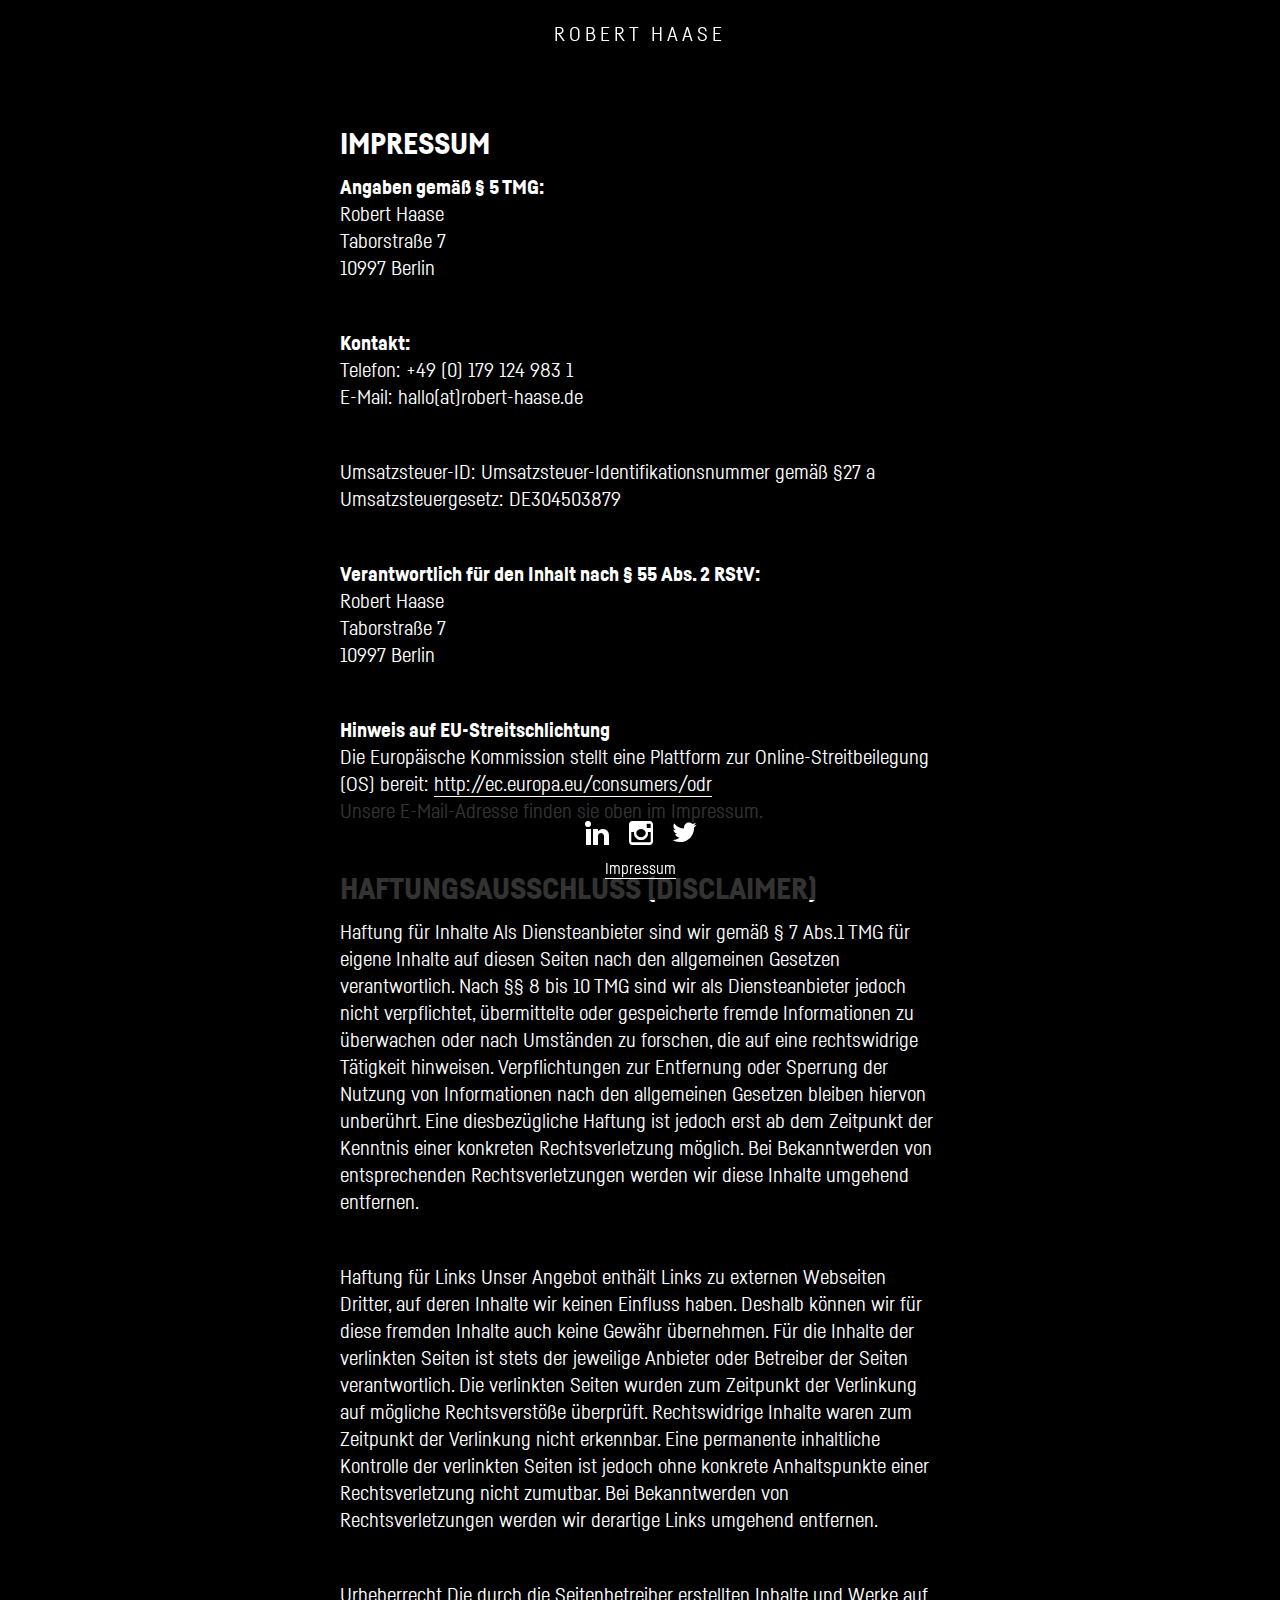
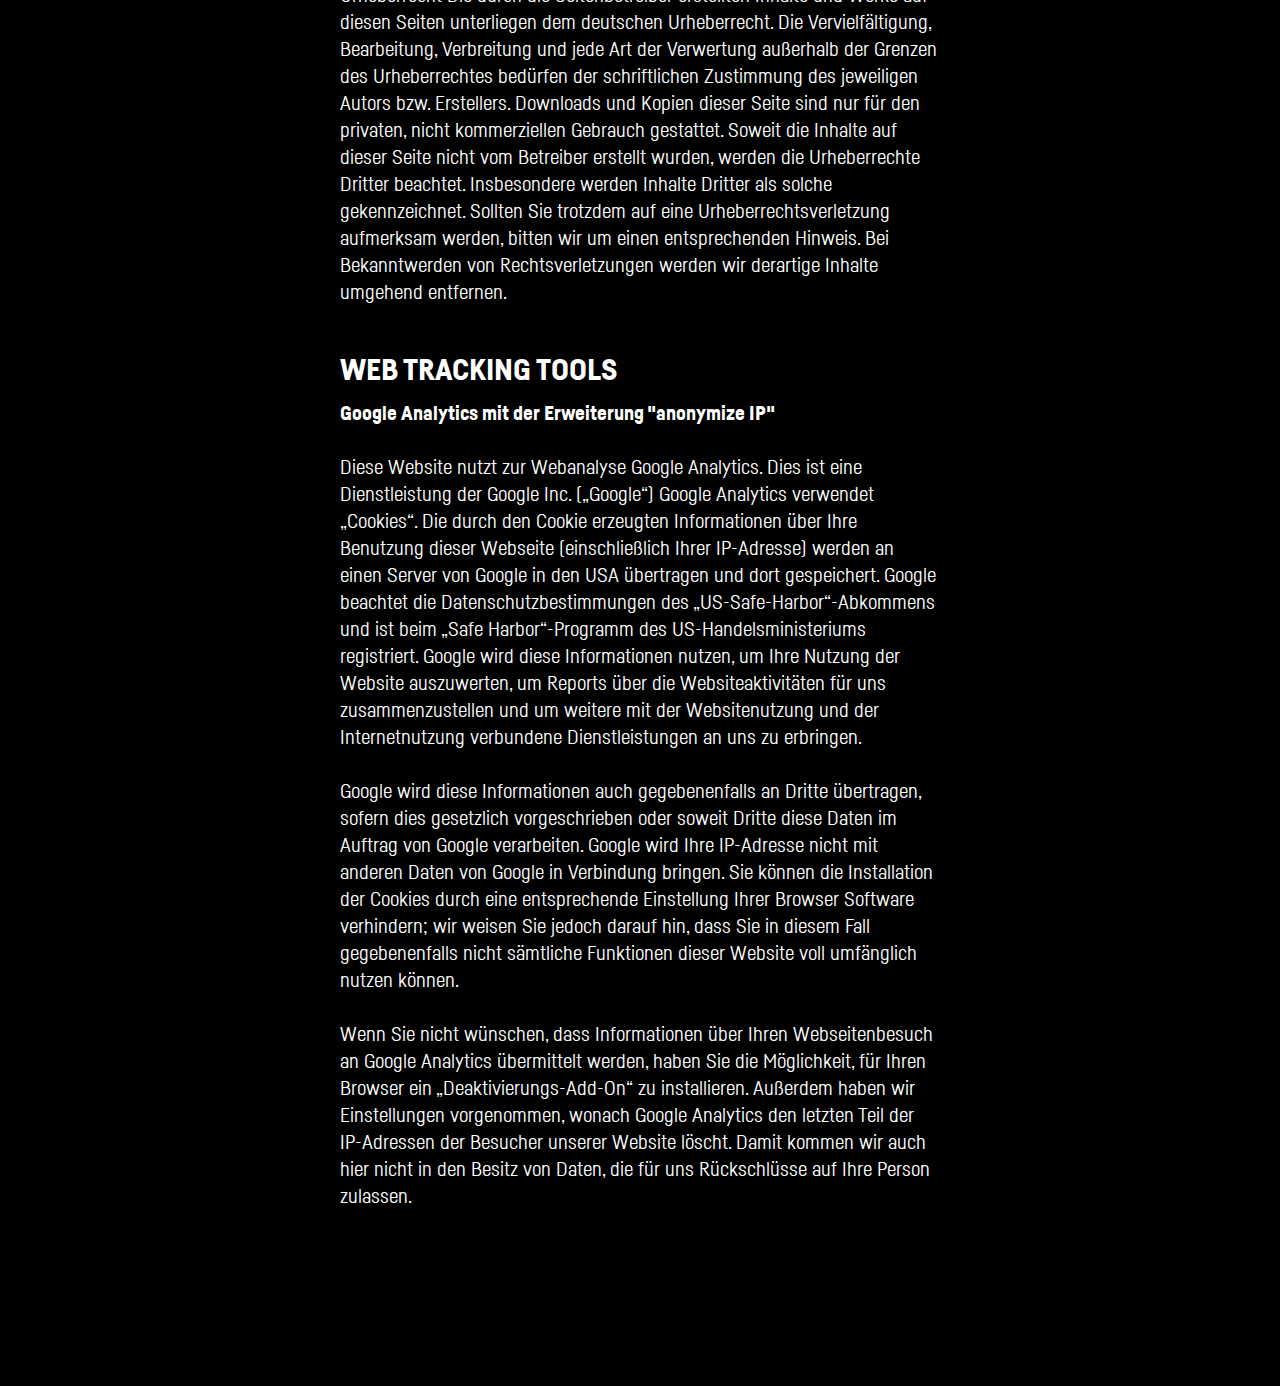
<file: impressum.html>
<!DOCTYPE html>
<html lang="en">
<head>

  <meta charset="utf-8" />
  <meta name="viewport" content="width=device-width,initial-scale=1.0">

  <title>Robert Haase - Brand Strategy</title>
  <meta name="description" content="">
  <meta name="keywords" content="">
  <meta name="robots" content="index, follow" />

  <meta name="twitter:card" content="">
  <meta name="twitter:site" content="">
  <meta name="twitter:creator" content="">
  <meta name="twitter:title" content="">
  <meta name="twitter:description" content="">
  <meta name="twitter:image:src" content="">

  <meta property="og:url" content="http://www.robert-haase.de/">
  <meta property="og:type" content="article">
  <meta property="og:title" content="">
  <meta property="og:image" content="" />
  <meta property="og:description" content="">
  <meta property="og:site_name" content="">

  <link rel="stylesheet" href="stylesheet.css">
  <link href="webfonts/ss-social-regular.css" rel="stylesheet" />
  <script src="jquery.js" type="text/javascript"></script>

</head>
<body>

  <main class="page">
    <header>
      <div class="logo">
        <h1><a href="/" title="Robert Haase">Robert Haase</a></h1>
      </div>
    </header>

    <section class="content content--page">
      <h2>Impressum</h2>
      <p><strong>Angaben gemäß § 5 TMG:</strong>
        Robert Haase<br>
        Taborstraße 7<br>
        10997 Berlin
      </p>
      <p><strong>Kontakt:</strong>
      Telefon: +49 (0) 179 124 983 1<br>
      E-Mail: hallo(at)robert-haase.de</p>
      <p></strong>Umsatzsteuer-ID:</strong>
      Umsatzsteuer-Identifikationsnummer gemäß §27 a Umsatzsteuergesetz: DE304503879</p>
      <p><strong>Verantwortlich für den Inhalt nach § 55 Abs. 2 RStV:</strong>
      Robert Haase<br>
      Taborstraße 7<br>
      10997 Berlin</p>
      <p><strong>Hinweis auf EU-Streitschlichtung</strong>
      Die Europäische Kommission stellt eine Plattform zur Online-Streitbeilegung (OS) bereit: <a href="http://ec.europa.eu/consumers/odr" class="link">http://ec.europa.eu/consumers/odr</a><br> Unsere E-Mail-Adresse finden sie oben im Impressum.</p>
      <h2>Haftungsausschluss (Disclaimer)</h2>
      <p></strong>Haftung für Inhalte</strong>
      Als Diensteanbieter sind wir gemäß § 7 Abs.1 TMG für eigene Inhalte auf diesen Seiten nach den
      allgemeinen Gesetzen verantwortlich. Nach §§ 8 bis 10 TMG sind wir als Diensteanbieter jedoch nicht verpflichtet, übermittelte oder gespeicherte fremde Informationen zu überwachen oder nach Umständen zu forschen, die auf eine rechtswidrige Tätigkeit hinweisen. Verpflichtungen zur Entfernung oder Sperrung der Nutzung von Informationen nach den allgemeinen Gesetzen bleiben hiervon unberührt. Eine diesbezügliche Haftung ist jedoch erst ab dem Zeitpunkt der Kenntnis einer konkreten Rechtsverletzung möglich. Bei Bekanntwerden von entsprechenden Rechtsverletzungen werden wir diese Inhalte umgehend entfernen.</p> <p></strong>Haftung für Links</strong>
      Unser Angebot enthält Links zu externen Webseiten Dritter, auf deren Inhalte wir keinen Einfluss haben. Deshalb können wir für diese fremden Inhalte auch keine Gewähr übernehmen. Für die Inhalte der verlinkten Seiten ist stets der jeweilige Anbieter oder Betreiber der Seiten verantwortlich. Die verlinkten Seiten wurden zum Zeitpunkt der Verlinkung auf mögliche Rechtsverstöße überprüft. Rechtswidrige Inhalte waren zum Zeitpunkt der Verlinkung nicht erkennbar. Eine permanente inhaltliche Kontrolle der verlinkten Seiten ist jedoch ohne konkrete Anhaltspunkte einer Rechtsverletzung nicht zumutbar. Bei Bekanntwerden von Rechtsverletzungen werden wir derartige Links umgehend entfernen.</p>
      <p></strong>Urheberrecht</strong>
      Die durch die Seitenbetreiber erstellten Inhalte und Werke auf diesen Seiten unterliegen dem deutschen Urheberrecht. Die Vervielfältigung, Bearbeitung, Verbreitung und jede Art der Verwertung außerhalb der Grenzen des Urheberrechtes bedürfen der schriftlichen Zustimmung des jeweiligen Autors bzw. Erstellers. Downloads und Kopien dieser Seite sind nur für den privaten, nicht kommerziellen Gebrauch gestattet. Soweit die Inhalte auf dieser Seite nicht vom Betreiber erstellt wurden, werden die Urheberrechte Dritter beachtet. Insbesondere werden Inhalte Dritter als solche gekennzeichnet. Sollten Sie trotzdem auf eine Urheberrechtsverletzung aufmerksam werden, bitten wir um einen entsprechenden Hinweis. Bei Bekanntwerden von Rechtsverletzungen werden wir derartige Inhalte umgehend entfernen.</p>
      <h2>Web Tracking Tools</h2>
      <p><strong>Google Analytics mit der Erweiterung "anonymize IP"</strong><br>
      Diese Website nutzt zur Webanalyse Google Analytics. Dies ist eine Dienstleistung der Google Inc. („Google“) Google Analytics verwendet „Cookies“. Die durch den Cookie erzeugten Informationen über Ihre Benutzung dieser Webseite (einschließlich Ihrer IP-Adresse) werden an einen Server von Google in den USA übertragen und dort gespeichert. Google beachtet die Datenschutzbestimmungen des „US-Safe-Harbor“-Abkommens und ist beim „Safe Harbor“-Programm des US-Handelsministeriums registriert. Google wird diese Informationen nutzen, um Ihre Nutzung der Website auszuwerten, um Reports über die Websiteaktivitäten für uns zusammenzustellen und um weitere mit der Websitenutzung und der Internetnutzung verbundene Dienstleistungen an uns zu erbringen.<br><br>
      Google wird diese Informationen auch gegebenenfalls an Dritte übertragen, sofern dies gesetzlich vorgeschrieben oder soweit Dritte diese Daten im Auftrag von Google verarbeiten. Google wird Ihre IP-Adresse nicht mit anderen Daten von Google in Verbindung bringen. Sie können die Installation der Cookies durch eine entsprechende Einstellung Ihrer Browser Software verhindern; wir weisen Sie jedoch darauf hin, dass Sie in diesem Fall gegebenenfalls nicht sämtliche Funktionen dieser Website voll umfänglich nutzen können.<br><br>
      Wenn Sie nicht wünschen, dass Informationen über Ihren Webseitenbesuch an Google Analytics übermittelt werden, haben Sie die Möglichkeit, für Ihren Browser ein „Deaktivierungs-Add-On“ zu installieren. Außerdem haben wir Einstellungen vorgenommen, wonach Google Analytics den letzten Teil der IP-Adressen der Besucher unserer Website löscht. Damit kommen wir auch hier nicht in den Besitz von Daten, die für uns Rückschlüsse auf Ihre Person zulassen.
      </p>
    </section>

    <footer>
      <nav class="social-media-nav">
        <ul>
          <li><a href="https://www.linkedin.com/in/rohaase"><i class="ss-icon social-icon social-icon--li">linkedin</i></a></li>
          <li><a href="http://instagram.com/rohaase"><i class="ss-icon social-icon social-icon--ig">instagram</i></a></li>
          <li><a href="https://twitter.com/brand_academy"><i class="ss-icon social-icon social-icon--tw">twitter</i></a></li>
        </ul>
        <a href="impressum.html" class="link">Impressum</a>
      </nav>
    </footer>
  </main>

  <script>
    $( ".js-form-toggle" ).click(function() {
      $( ".form" ).toggleClass( "is-open" );
    });
    </script>

    <script>
    (function(i,s,o,g,r,a,m){i['GoogleAnalyticsObject']=r;i[r]=i[r]||function(){
    (i[r].q=i[r].q||[]).push(arguments)},i[r].l=1*new Date();a=s.createElement(o),
    m=s.getElementsByTagName(o)[0];a.async=1;a.src=g;m.parentNode.insertBefore(a,m)
    })(window,document,'script','https://www.google-analytics.com/analytics.js','ga');

    ga('create', 'UA-87916335-1', 'auto');
    ga('send', 'pageview');

  </script>

</body>
</html>
</file>
<file: webfonts/ss-social-regular.css>
@charset "UTF-8";

/*
* Symbolset
* www.symbolset.com
* Copyright © 2014 Oak Studios LLC
*
* Upload this file to your web server
* and place this within your <head> tags.
* <link href="webfonts/ss-social-regular.css" rel="stylesheet" />
*/

@font-face {
  font-family: "SSSocialRegular";
  src: url('ss-social-regular.eot');
  src: url('ss-social-regular.eot?#iefix') format('embedded-opentype'),
       url('ss-social-regular.woff') format('woff'),
       url('ss-social-regular.ttf')  format('truetype'),
       url('ss-social-regular.svg#SSSocialRegular') format('svg');
  font-weight: normal;
  font-style: normal;
}

/* This triggers a redraw in IE to Fix IE8's :before content rendering. */
html:hover [class^="ss-"]{-ms-zoom: 1;}

.ss-icon, .ss-icon.ss-social-regular,
[class^="ss-"]:before, [class*=" ss-"]:before,
[class^="ss-"].ss-social-regular:before, [class*=" ss-"].ss-social-regular:before,
[class^="ss-"].right:after, [class*=" ss-"].right:after,
[class^="ss-"].ss-social-regular.right:after, [class*=" ss-"].ss-social-regular.right:after {
  font-family: "SSSocialRegular";
  font-style: normal;
  font-weight: normal;
  text-decoration: none;
  text-rendering: optimizeLegibility;
  white-space: nowrap;
  /*-webkit-font-feature-settings: "liga"; Currently broken in Chrome >= v22. Falls back to text-rendering. Safari is unaffected. */
  -moz-font-feature-settings: "liga=1";
  -moz-font-feature-settings: "liga";
  -ms-font-feature-settings: "liga" 1;
  -o-font-feature-settings: "liga";
  font-feature-settings: "liga";
  -webkit-font-smoothing: antialiased;
  -moz-osx-font-smoothing: grayscale;
}

[class^="ss-"].right:before,
[class*=" ss-"].right:before{display:none;content:'';}

.ss-facebook:before,.ss-facebook.right:after{content:''}.ss-twitter:before,.ss-twitter.right:after{content:''}.ss-googleplus:before,.ss-googleplus.right:after{content:''}.ss-appdotnet:before,.ss-appdotnet.right:after{content:''}.ss-ello:before,.ss-ello.right:after{content:''}.ss-aboutme:before,.ss-aboutme.right:after{content:''}.ss-vk:before,.ss-vk.right:after{content:''}.ss-weibo:before,.ss-weibo.right:after{content:''}.ss-linkedin:before,.ss-linkedin.right:after{content:''}.ss-zerply:before,.ss-zerply.right:after{content:''}.ss-xing:before,.ss-xing.right:after{content:''}.ss-reddit:before,.ss-reddit.right:after{content:''}.ss-steam:before,.ss-steam.right:after{content:''}.ss-tumblr:before,.ss-tumblr.right:after{content:''}.ss-wordpress:before,.ss-wordpress.right:after{content:''}.ss-blogger:before,.ss-blogger.right:after{content:''}.ss-quora:before,.ss-quora.right:after{content:''}.ss-youtube:before,.ss-youtube.right:after{content:''}.ss-vimeo:before,.ss-vimeo.right:after{content:''}.ss-vine:before,.ss-vine.right:after{content:''}.ss-letterboxd:before,.ss-letterboxd.right:after{content:''}.ss-flickr:before,.ss-flickr.right:after{content:''}.ss-instagram:before,.ss-instagram.right:after{content:''}.ss-vscogrid:before,.ss-vscogrid.right:after{content:''}.ss-fivehundredpx:before,.ss-fivehundredpx.right:after{content:''}.ss-feedly:before,.ss-feedly.right:after{content:''}.ss-pinterest:before,.ss-pinterest.right:after{content:''}.ss-dropbox:before,.ss-dropbox.right:after{content:''}.ss-pinboard:before,.ss-pinboard.right:after{content:''}.ss-delicious:before,.ss-delicious.right:after{content:''}.ss-dribbble:before,.ss-dribbble.right:after{content:''}.ss-behance:before,.ss-behance.right:after{content:''}.ss-github:before,.ss-github.right:after{content:''}.ss-bitbucket:before,.ss-bitbucket.right:after{content:''}.ss-stackoverflow:before,.ss-stackoverflow.right:after{content:''}.ss-stackexchange:before,.ss-stackexchange.right:after{content:''}.ss-codepen:before,.ss-codepen.right:after{content:''}.ss-jsfiddle:before,.ss-jsfiddle.right:after{content:''}.ss-paypal:before,.ss-paypal.right:after{content:''}.ss-shopify:before,.ss-shopify.right:after{content:''}.ss-kickstarter:before,.ss-kickstarter.right:after{content:''}.ss-etsy:before,.ss-etsy.right:after{content:''}.ss-foursquare:before,.ss-foursquare.right:after{content:''}.ss-swarm:before,.ss-swarm.right:after{content:''}.ss-yelp:before,.ss-yelp.right:after{content:''}.ss-skype:before,.ss-skype.right:after{content:''}.ss-whatsapp:before,.ss-whatsapp.right:after{content:''}.ss-rdio:before,.ss-rdio.right:after{content:''}.ss-spotify:before,.ss-spotify.right:after{content:''}.ss-lastfm:before,.ss-lastfm.right:after{content:''}.ss-soundcloud:before,.ss-soundcloud.right:after{content:''}.ss-appstore:before,.ss-appstore.right:after{content:''}.ss-googleplay:before,.ss-googleplay.right:after{content:''}.ss-appleinc:before,.ss-appleinc.right:after{content:''}.ss-microsoft:before,.ss-microsoft.right:after{content:''}.ss-windows:before,.ss-windows.right:after{content:''}.ss-android:before,.ss-android.right:after{content:''}.ss-blackberry:before,.ss-blackberry.right:after{content:''}.ss-link:before,.ss-link.right:after{content:'🔗'}.ss-phone:before,.ss-phone.right:after{content:'📞'}.ss-mail:before,.ss-mail.right:after{content:'✉'}.ss-like:before,.ss-like.right:after{content:'👍'}.ss-rss:before,.ss-rss.right:after{content:''}.ss-share:before,.ss-share.right:after{content:''}
/* Legacy */
.ss-fivehundredpx:before,.ss-fivehundredpx.right:after{content:''},.ss-octocat:before,.ss-octocat.right:after{content:''}
</file>
<file: stylesheet.css>
/* Browser Reset */

/* http://meyerweb.com/eric/tools/css/reset/
   v2.0 | 20110126
   License: none (public domain)
*/

html, body, div, span, applet, object, iframe,
h1, h2, h3, h4, h5, h6, p, blockquote, pre,
a, abbr, acronym, address, big, cite, code,
del, dfn, em, img, ins, kbd, q, s, samp,
small, strike, strong, sub, sup, tt, var,
b, u, i, center,
dl, dt, dd, ol, ul, li,
fieldset, form, label, legend,
table, caption, tbody, tfoot, thead, tr, th, td,
article, aside, canvas, details, embed,
figure, figcaption, footer, header, hgroup,
menu, nav, output, ruby, section, summary,
time, mark, audio, video {
	margin: 0;
	padding: 0;
	border: 0;
	font-size: 100%;
	font: inherit;
	vertical-align: baseline;
}
/* HTML5 display-role reset for older browsers */
article, aside, details, figcaption, figure,
footer, header, hgroup, menu, nav, section {
	display: block;
}
body {
	line-height: 1;
}
ol, ul {
	list-style: none;
}
blockquote, q {
	quotes: none;
}
blockquote:before, blockquote:after,
q:before, q:after {
	content: '';
	content: none;
}
table {
	border-collapse: collapse;
	border-spacing: 0;
}
* {
  -webkit-box-sizing: border-box;
  -moz-box-sizing: border-box;
  box-sizing: border-box;
}


/* Webfonts */

@font-face {
  font-family: "Fabrikat";
  src: url("webfonts/Fabrikat-Black.woff2") format("woff2"), url("webfonts/Fabrikat-Black.woff") format("woff");
  font-weight: 800;
}

@font-face {
  font-family: "Fabrikat";
  src: url("webfonts/Fabrikat-Regular.woff2") format("woff2"), url("webfonts/Fabrikat-Regular.woff") format("woff");
  font-weight: 400;
}


/* Layout */

body {
  background: #000;
  color: #fff;
  font-family: "Fabrikat", Helvetica, sans-serif;
  -webkit-font-smoothing: antialiased;
  -moz-osx-font-smoothing: grayscale;
}

main {
  display: flex;
  align-items: center;
  justify-content: center;
  height: 100vh;
}

.page {
	display: block;
	padding-top: 8rem;
	text-align: center;
}

header {
  position: fixed;
  width: 100%;
  top: 0;
  left: 0;
	background: rgba(0,0,0,0.8);
  text-align: center;
}

section {
  width: 100%;
  max-width: 800px;
}

footer {
  position: fixed;
  width: 100%;
  bottom: 0;
  left: 0;
	background: rgba(0,0,0,0.8);
  text-align: center;
}

/* Logo */

.logo {
  display: inline-block;
  margin-top: 1.5rem;
  margin-bottom: 1.5rem;
  font-size: 0.75rem;
  letter-spacing: 4px;
  text-transform: uppercase;
}

@media only screen and (min-width: 800px) {
  .logo {
    font-size: 1.25rem;
  }
}

.logo a {
	color: #fff;
	text-decoration: none;
}


/* Content */

.content {
  text-align: center;
  padding-left: 1rem;
  padding-right: 1rem;
}

.content--page {
	text-align: left;
	margin-left: auto;
	margin-right: auto;
	padding-bottom: 8rem;
}

.content h1 {
  margin-bottom: 1.25rem;
  font-size: 2.5rem;
  font-weight: 800;
  text-transform: uppercase;
}

@media only screen and (min-width: 800px) {
  .content h1 {
    margin-bottom: 1.5rem;
    font-size: 4.5rem;
  }
}

.content h2 {
	margin-left: auto;
  margin-right: auto;
	margin-bottom: 0.75rem;
	max-width: 600px;
	font-size: 1.25rem;
	font-weight: 800;
	text-transform: uppercase;
}

@media only screen and (min-width: 800px) {
  .content h2 {
    margin-bottom: 1rem;
    font-size: 1.875rem;
  }
}

.content p {
  margin-left: auto;
  margin-right: auto;
  margin-bottom: 2rem;
  max-width: 600px;
  font-size: 1rem;
  line-height: 1.25;
}

@media only screen and (min-width: 800px) {
  .content p {
    margin-bottom: 3rem;
    font-size: 1.25rem;
    line-height: 1.35;
  }
}

.content strong {
	display: block;
	font-weight: 800;
}

.button {
  padding: 0.75em 1.25em;
  border: 2px solid #fff;
  border-radius: 2px;
  background: #fff;
  color: #000;
  text-decoration: none;
  text-transform: uppercase;
  letter-spacing: 4px;

  /* Animation */
  -webkit-transition: ease-in-out all .2s;
  -moz-transition: ease-in-out all .2s;
  -o-transition: ease-in-out all .2s;
  transition: ease-in-out all .2s;
}

.button:hover {
  background: #000;
  color: #fff;
}


/* Social Media Nav */

.social-media-nav {
  display: inline-block;
  margin-top: 1.5rem;
  margin-bottom: 1.5rem;
}

.social-media-nav ul {
  margin-bottom: 0.75rem;
}

.social-media-nav li {
  display: inline-block;
  margin-left: 0.5rem;
  margin-right: 0.5rem;
}

.social-media-nav .ss-icon {
  font-size: 1.25rem;
  color: #fff;

  /* Animation */
  -webkit-transition: ease-in-out all .2s;
  -moz-transition: ease-in-out all .2s;
  -o-transition: ease-in-out all .2s;
  transition: ease-in-out all .2s;
}

@media only screen and (min-width: 800px) {
  .social-media-nav .ss-icon {
    font-size: 1.5rem;
  }
}

.social-media-nav a {
  text-decoration: none;
}

.social-media-nav .social-icon--li:hover {
  color: #0077b5;
}

.social-media-nav .social-icon--ig:hover {
  color: #bc2a8d;
}

.social-media-nav .social-icon--tw:hover {
  color: #1da1f2;
}


/* Link */

.link {
  color: #fff;
  border-bottom: 1px solid #fff;
  text-decoration: none;
}

.link:hover {
  border: none;
}


/* Contact Form */

.form {
  display: none;
  position: fixed;
  top: 0;
  width: 100%;
  height: 100%;
  text-align: center;
  background: #000;
  z-index: 9999;
  overflow-y: scroll;
}

.form.is-open {
  display: block;
}

.contact-form {
  position: absolute;
  top: 3rem;
  left: 0;
  display: inline-block;
  width: 100%;
  text-align: left;
}

@media only screen and (min-width: 800px) {
  .contact-form {
    width: 800px;
    top: 20%;
    left: 50%;
    margin-left: -400px;
  }
}

.contact-form__row {
  display: block;
  width: 100%;
}

.contact-form__row__cell {
  display: block;
  width: 100%;
  float: left;
  padding: 1rem;
}

@media only screen and (min-width: 800px) {
  .contact-form__row__cell {
    width: 50%;
  }
}

.contact-form__row__cell--full {
  width: 100%;
}

.contact-form label {
  display: block;
  margin-bottom: 0.25rem;
  font-size: 0.75rem;
  text-transform: uppercase;
  letter-spacing: 1px;
}

.contact-form input,
.contact-form textarea {
  width: 100%;
  padding: 0.5rem;
  font-size: 1rem;
  font-family: "Fabrikat", Helvetica, sans-serif;
  -webkit-font-smoothing: antialiased;
  -moz-osx-font-smoothing: grayscale;
  background: rgba(255,255,255,0.25);
  color: #fff;
  border: none;
  border-radius: 2px;
}

.contact-form input:focus,
.contact-form textarea:focus {
  outline: 0;
  background: #fff;
  color: #000;
}

.contact-form__submit.contact-form__submit {
  padding-top: 0.875rem;
  padding-bottom: 0.875rem;
  background: #fff;
  color: #000;
  border: 2px solid #fff;
  cursor: pointer;
}

.contact-form__submit:hover {
  background: #000;
  color: #fff;
}

.hide {
  display: none;
}

.close-link {
  margin: 1rem;
  display: inline-block;
}
</file>
